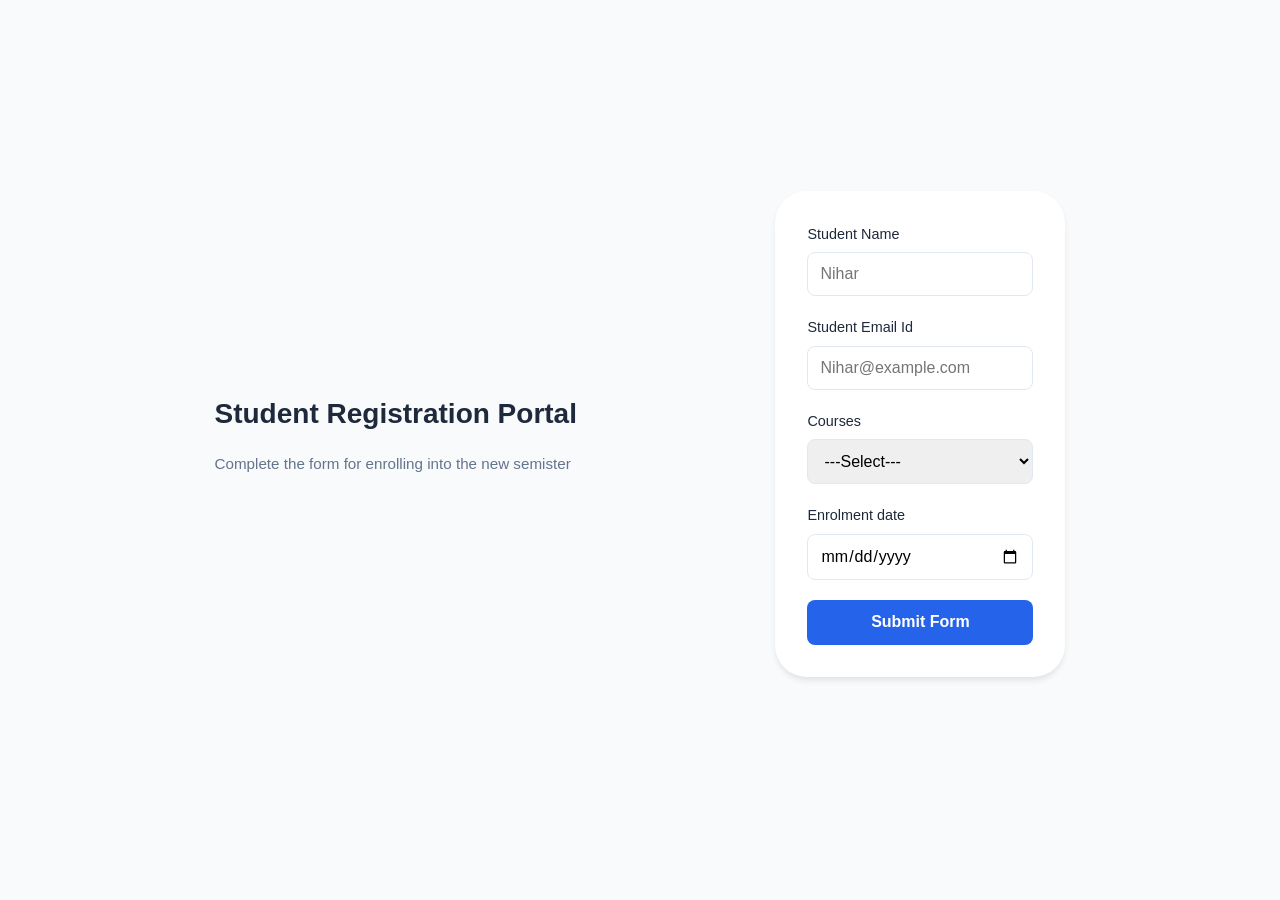
<file: index.html>
<!DOCTYPE html>
<html lang="en">
    <head>
        <meta charset="UTF-8">
        <title>Nihar's Registration</title>
        <style></style>
        <link rel="stylesheet" href="styles.css">
    </head>
    <body>
        <header>
            <h1>Student Registration Portal</h1>
            <p>Complete the form for enrolling into the new semister</p>
        </header>
        <main>
            <form action="/register" method="post">
                <section class = "field-group">
                    <label>Student Name</label>
                    <input type="text" id="full_name" placeholder="Nihar" required>
                </section>
                <section class = "field-group">
                    <label>Student Email Id</label>
                    <input type="email" id="email" placeholder="Nihar@example.com" required>
                </section>
                <section class = "field-group">
                    <label for ="course">Courses</label>
                    <select id="course" name= "course" required>
                        <option value="">---Select---</option>
                        <option value="web_dev">Web developer</option>
                        <option value="python_dev">Python Developer</option>
                        <option value="java_dev">Java Developer</option>
                    </select>
                </section>
                <section class = "field-group">
                    <label>Enrolment date</label>
                    <input type="date" id="enroll_date">
                </section>
                <button type ="submit">Submit Form</button>
            </form>
        </main>
    </body>
</html>
</file>
<file: styles.css>
:root {
    --primary: #2563eb;
    --primary-hover: #1d4ed8;
    --bg-light: #f8fafc;
    --text-dark: #1e293b;
    --text-muted: #64748b;
    --border: #e2e8f0;
    --shadow: 0 4px 6px -1px rgba(0,0,0,0.1);
    --radius: 8px;
    --spacing: 1rem;
}

* {
    margin: 0;
    padding: 0;
    box-sizing: border-box;
    font-family: sans-serif;
}

body {
    background-color: var(--bg-light);
    color: var(--text-dark);
    line-height: 1.6;
    display: flex;
    justify-content: space-evenly;
    align-items: center;
    min-height: 100vh;
    padding: var(--spacing)
}

header, main {
    text-align: left;
    margin-bottom: calc(var(--spacing)*2);
}

header h1{
    font-size: 1.75rem;
    margin-bottom: 0.95rem;
}

header p {
    color: var(--text-muted);
    font-size: 0.95rem;
}

form{
    background: white;
    padding: calc(var(--spacing)*2);
    border-radius: calc(var(--spacing)*2);
    box-shadow: var(--shadow);
    display: flex;
    flex-direction: column;
    gap: 1.25rem;
}

.field-group {
    display: flex;
    flex-direction: column;
    gap: 0.4rem;
}

label {
    font-weight: 500;
    font-size: 0.9rem;
}

input,select,textarea{
    padding: 0.75rem;
    border: 1px solid var(--border);
    border-radius: var(--radius);
    font-size: 1rem;
    transition: border-color 0.2s, box-shadow 0.2s;
}

input:focus, select:focus, textarea:focus{
    outline: none;
    border-color: var(--primary);
    box-shadow: 0 0 0 3px rgba(37,99,235,0.15);
}

button{
    background-color: var(--primary);
    color: white;
    padding: 0.85rem;
    border: none;
    border-radius: var(--radius);
    font-size: 1rem;
    font-weight: 600;
    cursor: pointer;
    transition: background-color ;
}

button:hover{
    background-color: var(--primary-hover);
}
</file>
